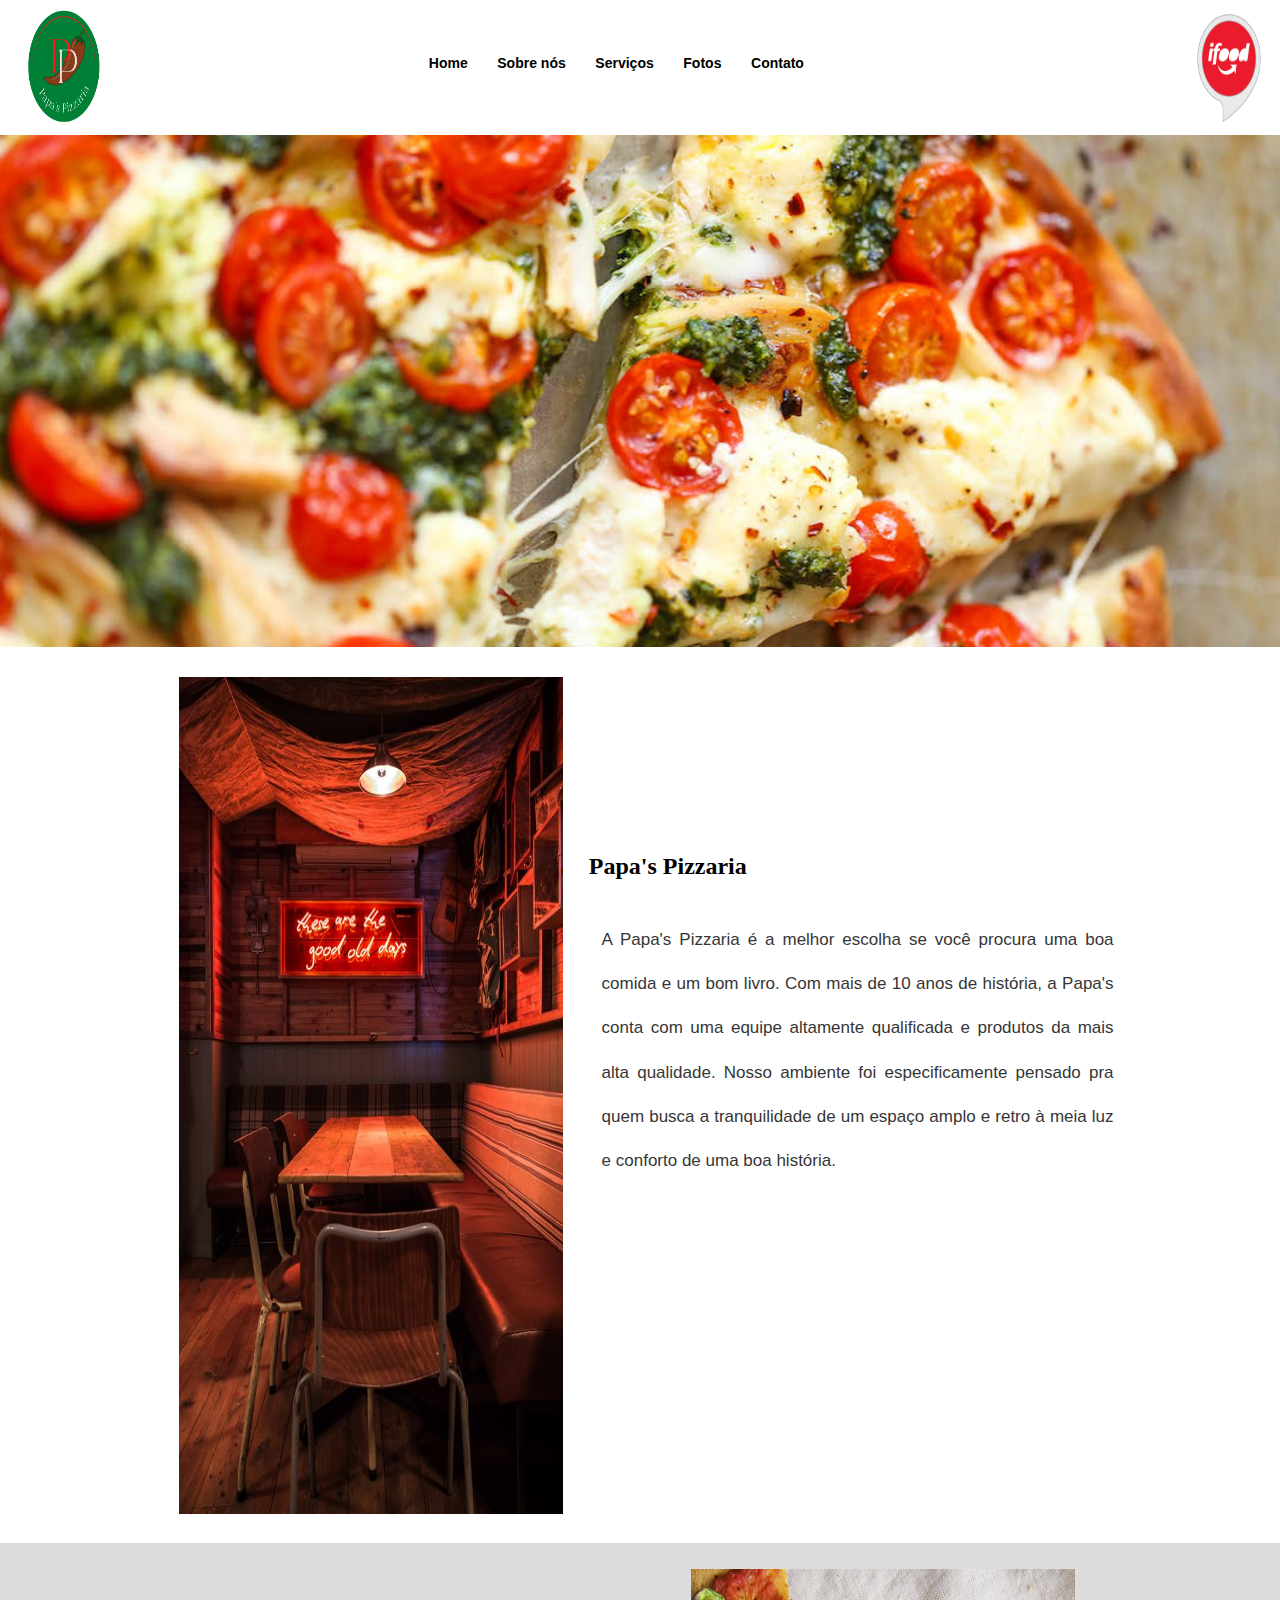
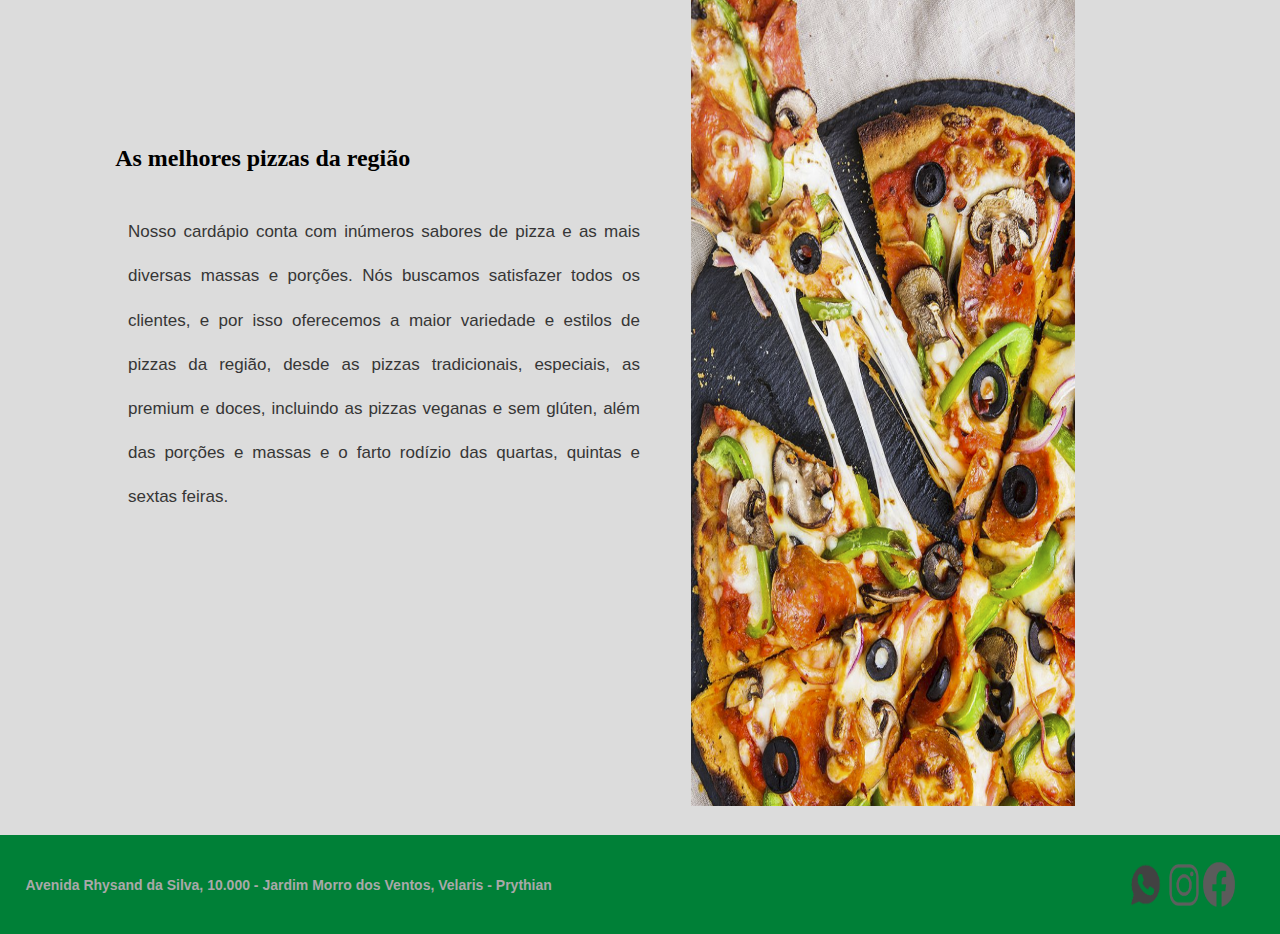
<file: pizzaria/index.html>
<!DOCTYPE html>
<html lang="en">

<head>
    <meta charset="UTF-8">
    <title>Papa's Pizzaria | Home </title>
    <link rel="icon" type="image/png" href="imagens/logohead.png" />
    <link rel="stylesheet" href="css/indexcss.css">

    <script type="text/javascript">
        function slide1() {
            document.getElementById('id').src = "imagens/pesto_pizza.png";
            setTimeout("slide2()", 4000)
        }

        function slide2() {
            document.getElementById('id').src = "imagens/pizza_doce1.png";
            setTimeout("slide3()", 4000)
        }

        function slide3() {
            document.getElementById('id').src = "imagens/batata2.jpg";
            setTimeout("slide1()", 4000)
        }

    </script>
</head>

<body onload="slide1()">

    <header>
        <div class="menu">
            <div class="logo">
                <img src="imagens/papaspizzaria.png">
            </div>

            <div class="headerMenu">
                <div class="headerContent">
                    <a href="index.html">Home</a>
                    <a href="sobre_nos.html">Sobre nós</a>
                    <a href="reservas.html">Serviços</a>
                    <a href="fotos.html">Fotos</a>
                    <a href="faleconosco.html">Contato</a>
                </div>
            </div>

            <div class="ifood">
                <img src="imagens/iconeIfood.png">
            </div>

        </div>

    </header>

    <main>
        <div>
            <img id="id">
        </div>

        <div class="container">

            <div class="pizzaria">
                <img src="imagens/pizzaria.jpg">
            </div>

            <div class="texto">

                <p>
                <h2><strong>Papa's Pizzaria</strong></h2>
                </p>
                <p>
                    A Papa's Pizzaria é a melhor escolha se você procura uma boa comida e um bom livro.
                    Com mais de 10 anos de história, a Papa's conta com uma equipe altamente qualificada
                    e produtos da mais alta qualidade.
                    Nosso ambiente foi especificamente pensado pra quem busca a tranquilidade de um espaço amplo
                    e retro à meia luz e conforto de uma boa história.

                </p>
            </div>

        </div>

        <div class="ctn2">

            <div class="texto">
                <p>
                <h2><strong>As melhores pizzas da região</strong></h2>
                </p>

                <p>
                    Nosso cardápio conta com inúmeros sabores de pizza e as mais diversas
                    massas e porções. Nós buscamos satisfazer todos os clientes, e por isso
                    oferecemos a maior variedade e estilos de pizzas da região, desde as pizzas
                    tradicionais, especiais, as premium e doces, incluindo as pizzas veganas
                    e sem glúten, além das porções e massas e o farto rodízio das quartas,
                    quintas e sextas feiras.
                </p>
            </div>
            <div class="pepper_pizza">
                <img src="imagens/pepper_pizza.png">
            </div>

        </div>

    </main>

    <footer>
        <div class="endereco">
            Avenida Rhysand da Silva, 10.000 - Jardim Morro dos Ventos,
            Velaris - Prythian
        </div>
        <div class="redesSociais">
            <div class="wpp">
                <a href="https://api.whatsapp.com/send?phone=5544920006462" target="_blank">
                    <img src="imagens/wpp.png">
                </a>
            </div>
            <div class="insta">
                <a href="https://www.instagram.com/ifpr.goioere/" target="_blank">
                    <img src="imagens/insta.png">
                </a>
            </div>
            <div class="fb">
                <a href="https://www.facebook.com/goioere.ifpr" target="_blank">
                    <img src="imagens/fb.png">
                </a>
            </div>
        </div>


    </footer>

</body>

</html>
</file>
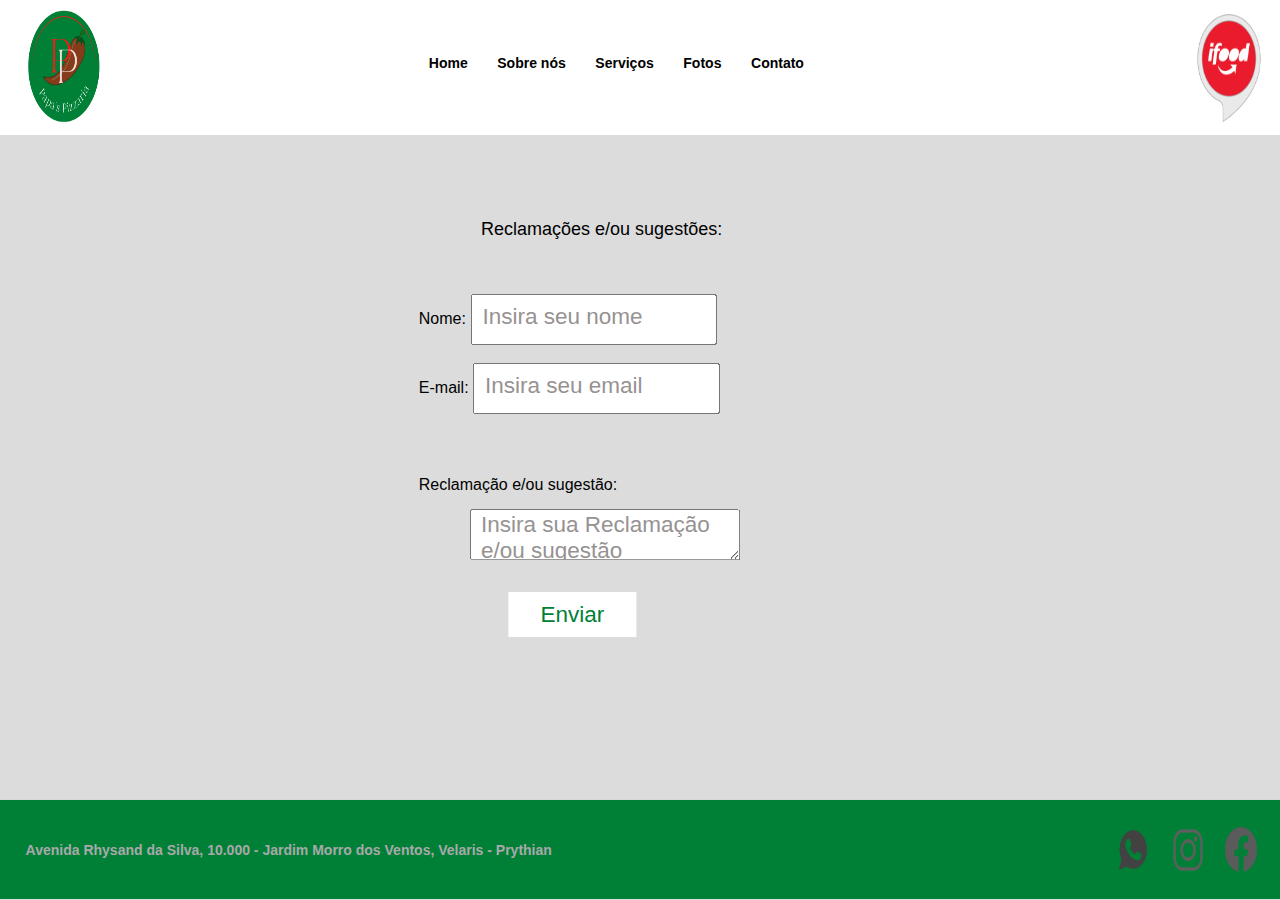
<file: pizzaria/faleconosco.html>
<!DOCTYPE html>
<html lang="pt-br">

<head>
    <meta charset="UTF-8" http="Content-Type" content="text/html">
    <title>Papa's Pizzaria | Fale Conosco</title>
    <link rel="icon" type="image/png" href="imagens/logohead.png" />
    <link rel="stylesheet" href="css/faleconoscocss.css">
</head>

<body>
    <header>
        <div class="menu">
            <div class="logo">
                <img src="imagens/papaspizzaria.png">
            </div>

            <div class="headerMenu">
                <div class="headerContent">
                    <a href="index.html">Home</a>
                    <a href="sobre_nos.html">Sobre nós</a>
                    <a href="reservas.html">Serviços</a>
                    <a href="fotos.html">Fotos</a>
                    <a href="faleconosco.html">Contato</a>
                </div>
            </div>

            <div class="ifood">
                <img src="imagens/iconeIfood.png">
            </div>

        </div>
    </header>

    <main>
        <div class="form">
            <div class="formcenter">
                <form action="#" method="POST">

                    <div class="title">
                        Reclamações e/ou sugestões:

                    </div>

                    <div class="campotxt">

                        <label for="nome"> Nome:</label>
                        <input class="txt" type="text" name="nome" id="nome" size="28" maxlength="25"
                            placeholder="Insira seu nome">
                        <br></br>

                    </div>

                    <div class="campotxt">
                        <label for="email"> E-mail: </label>
                        <input class="txt" type="text" name="email" placeholder="Insira seu email">
                        <br></br>

                    </div>

                    <div class="campotxt">

                        <label for="textarea" class="reclamacao"> Reclamação e/ou sugestão:</label>
                        <textarea name="texto" class="txtReclamacao"
                            placeholder="Insira sua Reclamação e/ou sugestão"></textarea>

                        <br></br>

                    </div>

                    <div class="campotxt">
                        <input type="submit" value="Enviar" class="btn" />
                        <br></br>

                    </div>

            </div>
        </div>
        </form>

    </main>

    <footer>
        <div class="endereco">
            Avenida Rhysand da Silva, 10.000 - Jardim Morro dos Ventos,
            Velaris - Prythian
        </div>

        <div class="redesSociais">
            <div class="wpp">
                <a href="https://api.whatsapp.com/send?phone=5544920006462" target="_blank">
                    <img src="imagens/wpp.png">
                </a>
            </div>
            <div class="insta">
                <a href="https://www.instagram.com/ifpr.goioere/" target="_blank">
                    <img src="imagens/insta.png">
                </a>
            </div>
            <div class="fb">
                <a href="https://www.facebook.com/goioere.ifpr" target="_blank">
                    <img src="imagens/fb.png">
                </a>
            </div>
        </div>


    </footer>
</body>

</html>
</file>
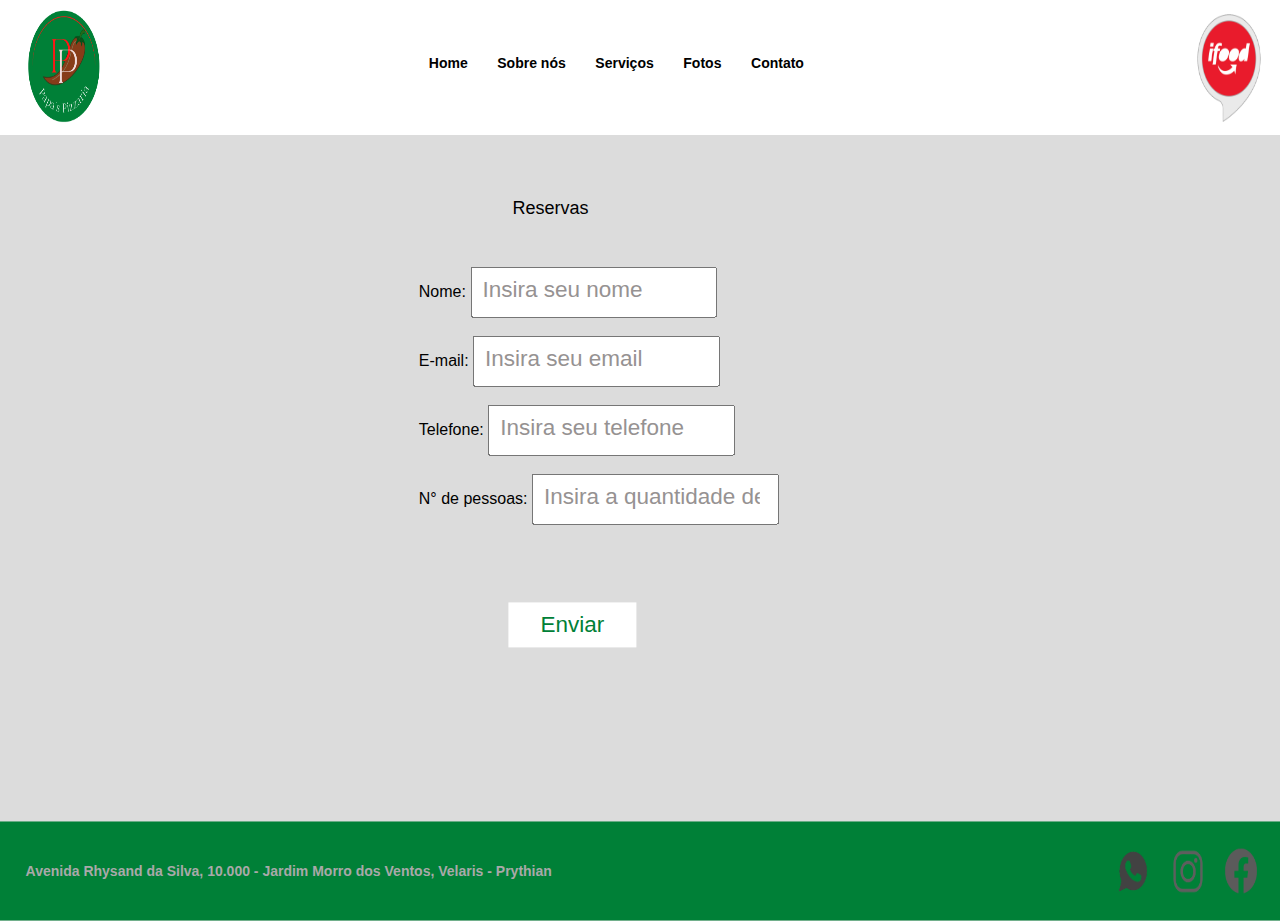
<file: pizzaria/reservas.html>
<!DOCTYPE html>
<html lang="pt-br">

<head>
    <title>Papa's Pizzaria | Reservas </title>
    <link rel="icon" type="image/png" href="imagens/logohead.png" />
    <link rel="stylesheet" href="css/reservascss.css">
</head>

<body>
    <header>
        <div class="menu">
            <div class="logo">
                <img src="imagens/papaspizzaria.png">
            </div>

            <div class="headerMenu">
                <div class="headerContent">
                    <a href="index.html">Home</a>
                    <a href="sobre_nos.html">Sobre nós</a>
                    <a href="reservas.html">Serviços</a>
                    <a href="fotos.html">Fotos</a>
                    <a href="faleconosco.html">Contato</a>
                </div>
            </div>

            <div class="ifood">
                <img src="imagens/iconeIfood.png">
            </div>

        </div>
    </header>

    <main>

        <div class="form">
            <div class="formcenter">
                <form action="#" method="POST">

                    <div class="title">
                        Reservas
                        <br></br>

                    </div>

                    <div class="campotxt">

                        <label for="nome"> Nome:</label>
                        <input class="txt" type="text" name="nome" id="nome" size="28" maxlength="25"
                            placeholder="Insira seu nome">
                        <br></br>

                    </div>

                    <div class="campotxt">
                        <label for="email"> E-mail: </label>
                        <input class="txt" type="text" name="email" placeholder="Insira seu email">
                        <br></br>

                    </div>

                    <div class="campotxt">
                        <label for="number"> Telefone: </label>
                        <input class="txt" type="text" max="8" placeholder="Insira seu telefone">
                        <br></br>
                    </div>

                    <div class="campotxt">

                        <label for="number"> N° de pessoas:</label>
                        <input class="txt" type="number" max="100" placeholder="Insira a quantidade de pessoas">
                        <br></br>

                    </div>

                    <div class="campotxt">
                        <input type="submit" value="Enviar" class="btn" />
                        <br></br>

                    </div>

            </div>
        </div>
        </form>
    </main>


    <br><br><br><br>

    <footer>
        <div class="endereco">
            Avenida Rhysand da Silva, 10.000 - Jardim Morro dos Ventos,
            Velaris - Prythian
        </div>

        <div class="redesSociais">
            <div class="wpp">
                <a href="https://api.whatsapp.com/send?phone=5544920006462" target="_blank">
                    <img src="imagens/wpp.png">
                </a>
            </div>
            <div class="insta">
                <a href="https://www.instagram.com/ifpr.goioere/" target="_blank">
                    <img src="imagens/insta.png">
                </a>
            </div>
            <div class="fb">
                <a href="https://www.facebook.com/goioere.ifpr" target="_blank">
                    <img src="imagens/fb.png">
                </a>
            </div>
        </div>


    </footer>
</body>

</html>
</file>
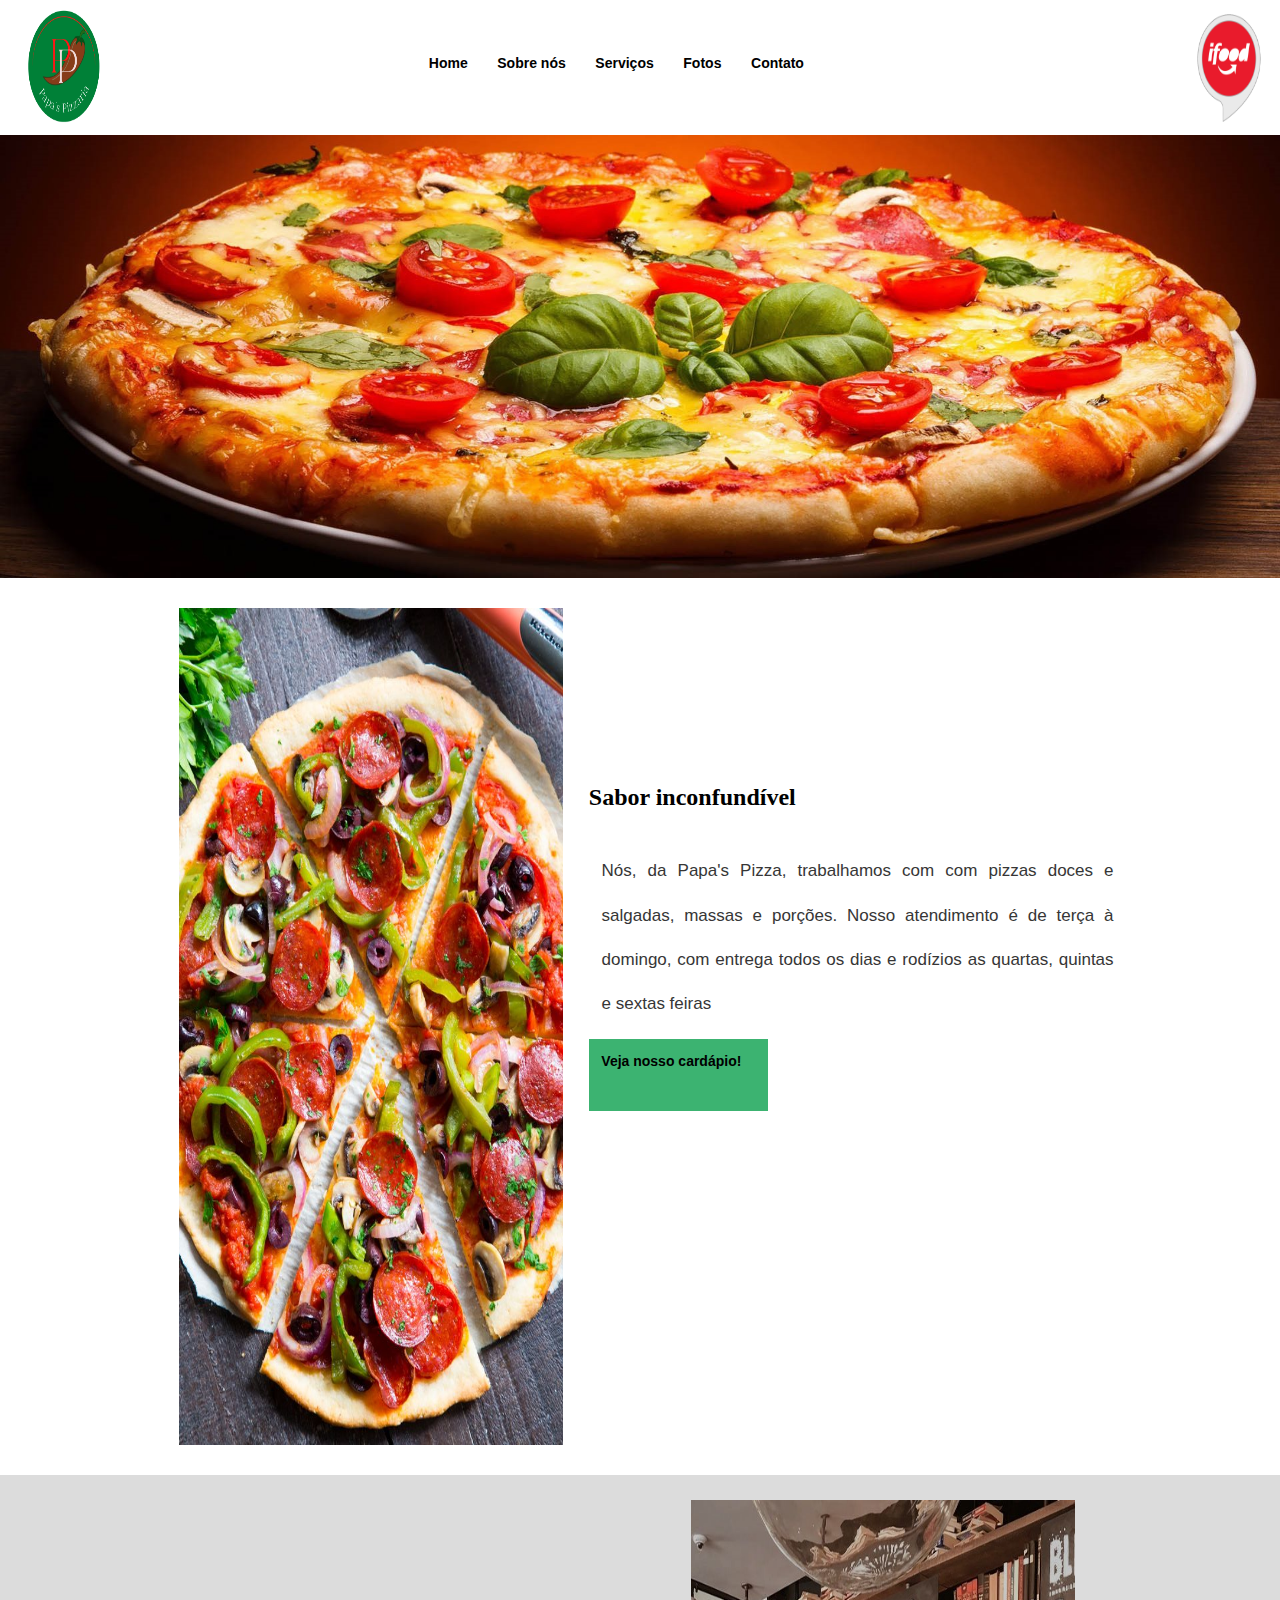
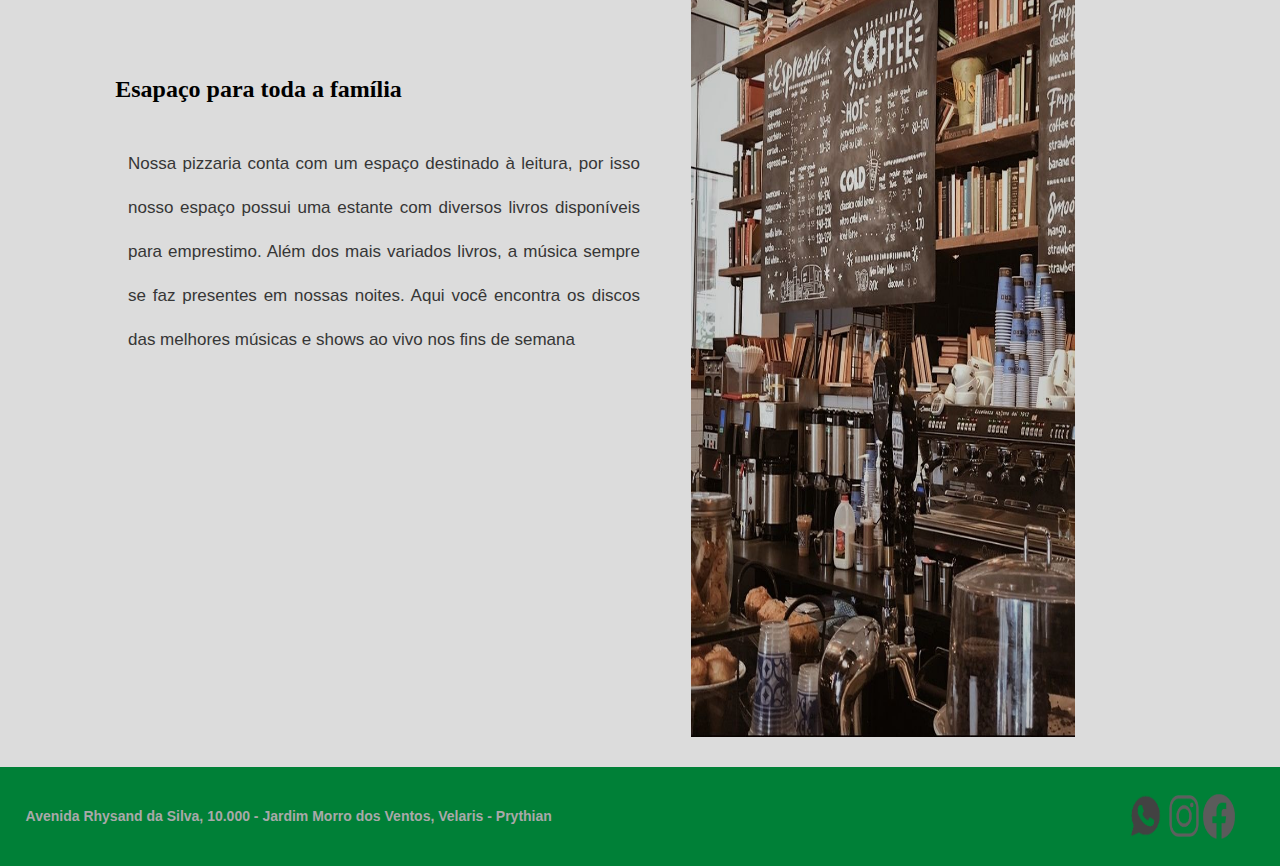
<file: pizzaria/sobre_nos.html>
<!DOCTYPE html>
<html lang="en">

<head>
    <meta charset="UTF-8">
    <title>Papa's Pizzaria | Sobre nós </title>
    <link rel="icon" type="image/png" href="imagens/logohead.png" />
    <link rel="stylesheet" href="css/indexcss.css">
    <link rel="stylesheet" href="css/sobre_nos.css">
</head>

<body>

    <header>
        <div class="menu">
            <div class="logo">
                <img src="imagens/papaspizzaria.png">
            </div>

            <div class="headerMenu">
                <div class="headerContent">
                    <a href="index.html">Home</a>
                    <a href="sobre_nos.html">Sobre nós</a>
                    <a href="reservas.html">Serviços</a>
                    <a href="fotos.html">Fotos</a>
                    <a href="faleconosco.html">Contato</a>
                </div>
            </div>

            <div class="ifood">
                <img src="imagens/iconeIfood.png">
            </div>

        </div>

    </header>

    <main>

        <div class="mainimg">
            <img src="imagens/pizzahmtt2.jpg">
        </div>

        <div class="cont1">
            <div class="img1">
                <img src="imagens/pepperoni_pizza.jpg">
            </div>

            <div class="text">
                <p>
                <h2><strong>Sabor inconfundível</strong></h2>
                </p>
                <p>Nós, da Papa's Pizza, trabalhamos com com pizzas doces e salgadas,
                    massas e porções. Nosso atendimento é de terça à domingo,
                    com entrega todos os dias e rodízios as quartas, quintas e sextas feiras</p>
                <div class="vejacardapio">
                    <div><a href="cardapio.html">Veja nosso cardápio!</a></div>
                </div>
            </div>

        </div>

        <div class="cont2">
            <div class="text">
                <p>
                <h2><strong>Esapaço para toda a família</strong></h2>
                </p>
                <p>Nossa pizzaria conta com um espaço destinado à leitura, por isso nosso espaço
                    possui uma estante com diversos livros disponíveis para emprestimo.
                    Além dos mais variados livros, a música sempre se faz presentes em nossas noites.
                    Aqui você encontra os discos das melhores músicas e shows ao vivo nos fins de semana</p>
            </div>

            <div class="img2">
                <img src="imagens/bookcoffee.jpg">
            </div>

        </div>


    </main>

    <footer>
        <div class="endereco">
            Avenida Rhysand da Silva, 10.000 - Jardim Morro dos Ventos,
            Velaris - Prythian
        </div>
        <div class="redesSociais">
            <div class="wpp">
                <a href="https://api.whatsapp.com/send?phone=5544920006462" target="_blank">
                    <img src="imagens/wpp.png">
                </a>
            </div>
            <div class="insta">
                <a href="https://www.instagram.com/ifpr.goioere/" target="_blank">
                    <img src="imagens/insta.png">
                </a>
            </div>
            <div class="fb">
                <a href="https://www.facebook.com/goioere.ifpr" target="_blank">
                    <img src="imagens/fb.png">
                </a>
            </div>
        </div>


    </footer>

</body>

</html>
</file>
<file: pizzaria/css/indexcss.css>
* {
    margin: 0;
}

header {
    display: flex;
    width: 100vw;
    align-items: center;
    height: 15vh;
}

.headerContent a {
    padding: 1vw;
    font-family: Arial, Helvetica, sans-serif;
    text-decoration: none;
    font-size: 14px;
    font-weight: bold;
    color: black;
}

.menu {
    width: 100vw;
    height: 14vh;
    display: flex;

}

.headerMenu {
    display: flex;
    justify-content: center;
    align-items: center;
    height: 13vh;
    width: 70vw;
}

.headerContent {
    width: 35vw;
}

.logo {
    width: 15vw;
    justify-content: start;
    display: flex;
    padding-left: 1vw;
    align-items: center;
}

.logo img {
    width: 8vw;
    height: 13vh;
    display: flex;
}

.ifood {
    width: 15vw;
    justify-content: end;
    display: flex;
    padding-right: 1vw;
    align-items: center;
}

.ifood img {
    width: 6vw;
    height: 12vh;
    display: flex;
}


footer {
    background-color: #008037;
    display: flex;
    height: 11vh;
    align-items: center;
    width: 100vw;
}

.endereco {
    font-family: Arial, Helvetica, sans-serif;
    text-decoration: none;
    font-size: 14px;
    font-weight: bold;
    color: #A9A9A9;
    padding-left: 2vw;
    display: flex;
    width: 80vw;
}

.redesSociais {
    display: flex;
    width: 13vw;
    justify-content: end;
    align-items: center;
    padding-left: 1.5vw;
}

.wpp img {
    width: 3vw;
    height: 6vh;
    display: flex;
}

.insta img {
    width: 3vw;
    height: 6vh;
    display: flex;
}

.fb img {
    width: 2.5vw;
    height: 5vh;
    display: flex;
}

.pizzaria {
    width: 32vw;
    justify-content: end;
    margin-left: 5vw;
}

.pizzaria img {
    width: 30vw;
    height: 93vh;
}

.pepper_pizza {
    width: 32vw;
    justify-content: end;
    margin-right: 5vw;
}

.pepper_pizza img {
    width: 30vw;
    height: 93vh;
}

.texto {
    width: 45vw;
    height: 60vh;
}

.texto p {
    padding: 1vw;
    font-family: Arial, Helvetica, sans-serif;
    text-decoration: none;
    font-size: 17px;
    color: #363636;
    line-height: 260%;
    text-align: justify;
    width: 40vw;
}

.texto p h2 {
    border-left: 1vw;
}

.container {
    display: flex;
    width: 96vw;
    padding: 2%;
    justify-content: center;
    align-items: center;
}

.ctn2 {
    display: flex;
    width: 96vw;
    padding: 2%;
    justify-content: center;
    align-items: center;
    background-color: #DCDCDC;
}

body {
    max-width: 100%;
    margin: 0;
}

main {
    max-width: 100%;
    margin: 0;
}

#id {
    width: 100vw;
}
</file>
<file: pizzaria/css/faleconoscocss.css>
* {
    margin: 0;
    width: 100vw;
}

header {
    display: flex;
    width: 100vw;
    align-items: center;
    height: 15vh;
}

.headerContent a {
    padding: 1vw;
    font-family: Arial, Helvetica, sans-serif;
    text-decoration: none;
    font-size: 14px;
    font-weight: bold;
    color: black;
}

.menu {
    width: 100vw;
    height: 14vh;
    display: flex;

}

.headerMenu {
    display: flex;
    justify-content: center;
    align-items: center;
    height: 13vh;
    width: 70vw;
}

.headerContent {
    width: 35vw;
}

.logo {
    width: 15vw;
    justify-content: start;
    display: flex;
    padding-left: 1vw;
    align-items: center;
}

.logo img {
    width: 8vw;
    height: 13vh;
    display: flex;
}

.ifood {
    width: 15vw;
    justify-content: end;
    display: flex;
    padding-right: 1vw;
    align-items: center;
}

.ifood img {
    width: 6vw;
    height: 12vh;
    display: flex;
}


footer {
    background-color: #008037;
    display: flex;
    height: 11vh;
    align-items: center;
    transform: translate(0%, 403%);
}

.endereco {
    font-family: Arial, Helvetica, sans-serif;
    text-decoration: none;
    font-size: 14px;
    font-weight: bold;
    color: #A9A9A9;
    padding-left: 2vw;
    display: flex;
}

.redesSociais {
    display: flex;
    width: 13vw;
    justify-content: end;
    align-items: center;
    padding-left: 1.5vw;
}

.wpp img {
    width: 3vw;
    height: 6vh;
    display: flex;
}

.insta img {
    width: 3vw;
    height: 6vh;
    display: flex;
}

.fb img {
    width: 2.5vw;
    height: 5vh;
    display: flex;
}

.title {
    font-size: large;
    justify-content: center;
    text-align: center;
    transform: translate(2%, 400%);
    font-family: Arial, Helvetica, sans-serif;
}

.form {
    width: 40vw;
    height: 29.6vh;
    display: flex;
    justify-content: center;


}

.formcenter {
    width: 50vw;
    height: 40vh;
    justify-content: center;
    align-items: center;
    border-left: 10px;


}


.campotxt {
    width: 30vw;
    justify-content: center;
    transform: translate(120%, 200%);
    font-family: Arial, Helvetica, sans-serif;
    padding-left: 10px;
    align-items: center;


}


.campotxt label {
    width: 10vw;
    align-items: center;
    justify-content: center;
}

.campotxt ::placeholder {
    color: rgb(150, 146, 146);
    font-family: Arial, Helvetica, sans-serif;
    font-size: 2.5vh;
}

.txt {
    width: 18vw;
    height: 5vh;
    justify-content: center;
    font-family: Arial, Helvetica, sans-serif;
    padding-left: 10px;
}

.txtReclamacao {
    width: 20vw;
    height: 5vh;
    justify-content: center;
    font-family: Arial, Helvetica, sans-serif;
    padding-left: 10px;
    transform: translate(19%, 30%);

}


.btn {
    width: 10vw;
    height: 5vh;
    justify-content: center;
    transform: translate(70%, 180%);
    font-family: Arial, Helvetica, sans-serif;
    background-color: white;
    border-style: hidden;
    color: #008037;
    font-size: 2.5vh;
}


body {
    background-color: #DCDCDC;
}

header {
    background-color: white;
}
</file>
<file: pizzaria/css/reservascss.css>
* {
    margin: 0;
    width: 100vw;
}

header {
    display: flex;
    width: 100vw;
    align-items: center;
    height: 15vh;
}

.headerContent a {
    padding: 1vw;
    font-family: Arial, Helvetica, sans-serif;
    text-decoration: none;
    font-size: 14px;
    font-weight: bold;
    color: black;
}

.menu {
    width: 100vw;
    height: 14vh;
    display: flex;

}

.headerMenu {
    display: flex;
    justify-content: center;
    align-items: center;
    height: 13vh;
    width: 70vw;
}

.headerContent {
    width: 35vw;
}

.logo {
    width: 15vw;
    justify-content: start;
    display: flex;
    padding-left: 1vw;
    align-items: center;
}

.logo img {
    width: 8vw;
    height: 13vh;
    display: flex;
}

.ifood {
    width: 15vw;
    justify-content: end;
    display: flex;
    padding-right: 1vw;
    align-items: center;
}

.ifood img {
    width: 6vw;
    height: 12vh;
    display: flex;
}


footer {
    background-color: #008037;
    display: flex;
    height: 11vh;
    align-items: center;
    transform: translate(0%, 352%);
}

.endereco {
    font-family: Arial, Helvetica, sans-serif;
    text-decoration: none;
    font-size: 14px;
    font-weight: bold;
    color: #A9A9A9;
    padding-left: 2vw;
    display: flex;
}

.redesSociais {
    display: flex;
    width: 13vw;
    justify-content: end;
    align-items: center;
    padding-left: 1.5vw;
}

.wpp img {
    width: 3vw;
    height: 6vh;
    display: flex;
}

.insta img {
    width: 3vw;
    height: 6vh;
    display: flex;
}

.fb img {
    width: 2.5vw;
    height: 5vh;
    display: flex;
}


.title {
    font-size: large;
    justify-content: center;
    text-align: center;
    transform: translate(-2%, 150%);
    font-family: Arial, Helvetica, sans-serif;
}

.form {
    width: 40vw;
    height: 29.6vh;
    display: flex;
    justify-content: center;


}

.formcenter {
    width: 50vw;
    height: 40vh;
    justify-content: center;
    align-items: center;
    border-left: 10px;


}


.campotxt {
    width: 30vw;
    justify-content: center;
    transform: translate(120%, 130%);
    font-family: Arial, Helvetica, sans-serif;
    padding-left: 10px;
}


.campotxt label {
    width: 10vw;
}

.campotxt ::placeholder {
    color: rgb(150, 146, 146);
    font-family: Arial, Helvetica, sans-serif;
    font-size: 2.5vh;
}

.txt {
    width: 18vw;
    height: 5vh;
    justify-content: center;
    font-family: Arial, Helvetica, sans-serif;
    padding-left: 10px;
}

.btn {
    width: 10vw;
    height: 5vh;
    justify-content: center;
    transform: translate(70%, 150%);
    font-family: Arial, Helvetica, sans-serif;
    background-color: white;
    border-style: hidden;
    color: #008037;
    font-size: 2.5vh;
}


body {
    background-color: #DCDCDC;
}

header {
    background-color: white;
}
</file>
<file: pizzaria/css/sobre_nos.css>
.img1 {
    width: 32vw;
    justify-content: end;
    margin-left: 5vw;
}

.img1 img {
    width: 30vw;
    height: 93vh;
}

.img2 {
    width: 32vw;
    justify-content: end;
    margin-right: 5vw;
}

.img2 img {
    width: 30vw;
    height: 93vh;
}

.text {
    width: 45vw;
    height: 60vh;
}

.text p {
    padding: 1vw;
    font-family: Arial, Helvetica, sans-serif;
    text-decoration: none;
    font-size: 17px;
    color: #363636;
    line-height: 260%;
    text-align: justify;
    width: 40vw;
}

.cont1 {
    display: flex;
    width: 96vw;
    padding: 2%;
    justify-content: center;
    align-items: center;
}

.cont2 {
    display: flex;
    width: 96vw;
    padding: 2%;
    justify-content: center;
    align-items: center;
    background-color: #DCDCDC;
}

.vejacardapio {
    width: 14vw;
    height: 8vh;
    background-color: #3CB371;
    justify-content: center;
    align-items: center;
}

.vejacardapio div {
    padding: 7%;
}

.vejacardapio div a {
    font-family: Arial, Helvetica, sans-serif;
    text-decoration: none;
    font-size: 14px;
    font-weight: bold;
    color: black;
}

.mainimg img {
    width: 100vw;
}
</file>
